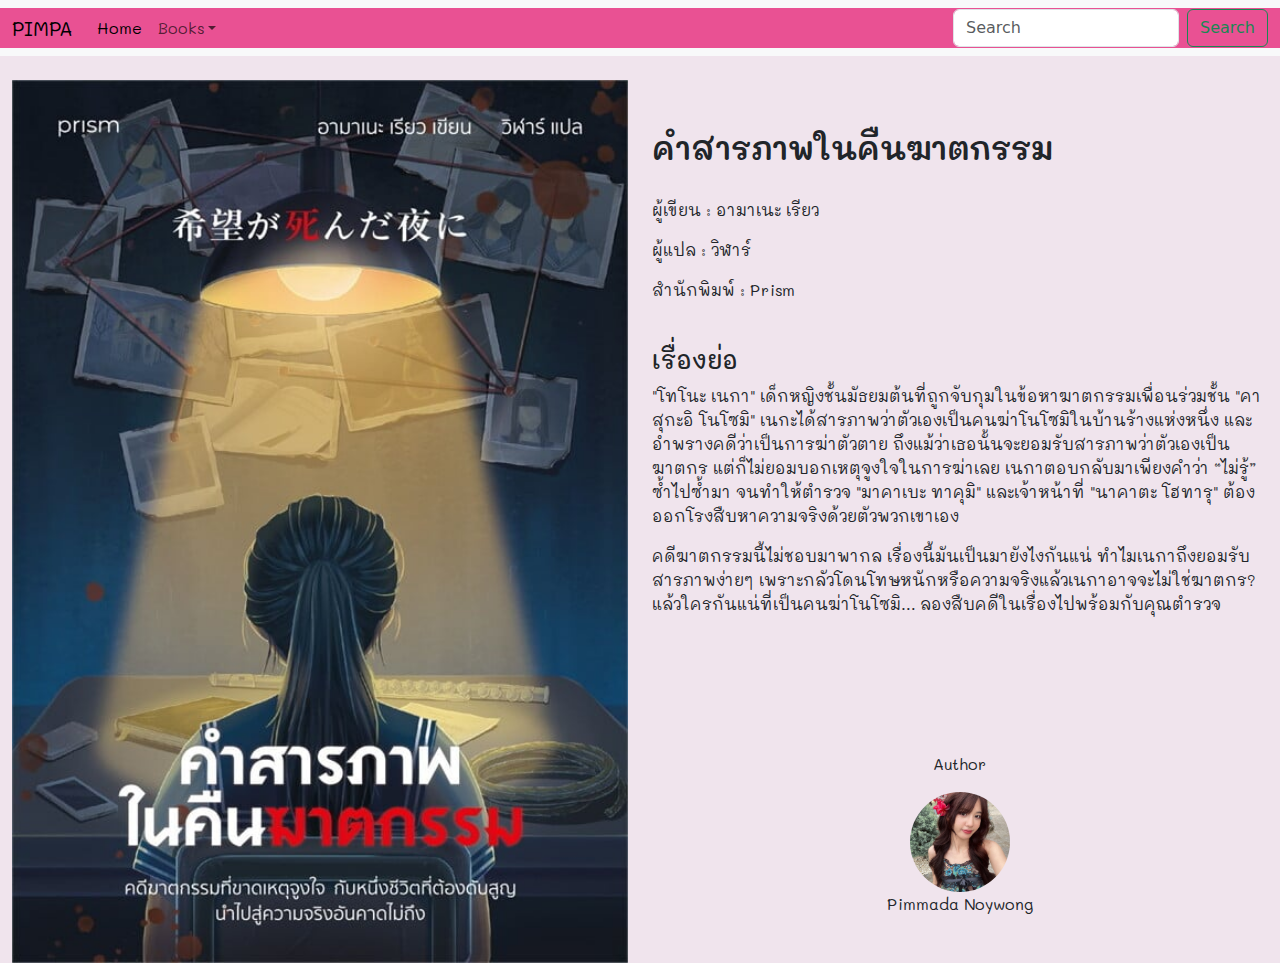
<file: index.html>
<!doctype html>
<html lang="en">
  <head>
    <meta charset="utf-8">
    <meta name="viewport" content="width=device-width, initial-scale=1">
    <title>แนะนำหนังสือ "คำสารภาพในคืนฆาตกรรม" เปิดเผยความจริงคดีฆาตกรรม</title>
    <meta name="keywords" content="คำสารภาพในคืนฆาตกรรม, นิยายสืบสวน, จุติมา บูรพา, ฆาตกรรม, เปิดเผยความจริง">
    <meta name="description" content=""คำสารภาพในคืนฆาตกรรม" โดย จุติมา บูรพา เป็นนิยายแนวสืบสวนที่เต็มไปด้วยความตื่นเต้นและลึกลับ หนังสือเล่มนี้เล่าถึงเหตุการณ์ฆาตกรรมที่เกิดขึ้นในคืนหนึ่ง เมื่อผู้ต้องสงสัยต้องเผชิญกับความจริงและการสารภาพที่ทำให้ทุกคนต้องตั้งคำถามถึงความเชื่อมั่นและความถูกต้องของตัวเอง">
    <link href="https://cdn.jsdelivr.net/npm/bootstrap@5.3.3/dist/css/bootstrap.min.css" rel="stylesheet" integrity="sha384-QWTKZyjpPEjISv5WaRU9OFeRpok6YctnYmDr5pNlyT2bRjXh0JMhjY6hW+ALEwIH" crossorigin="anonymous">
    <link rel="stylesheet" href="css/style.css">
    <link rel="preconnect" href="https://fonts.googleapis.com">
    <link rel="preconnect" href="https://fonts.gstatic.com" crossorigin>
    <link href="https://fonts.googleapis.com/css2?family=Itim&family=Mali:wght@200;400;500;600&display=swap" rel="stylesheet">

</head>

  <body>
   <div class="sticky-top"> 
    <nav class="navbar navbar-expand-lg bg-body-tertiary">
        <div class="container-fluid" style="background-color: #e95193"> 
          <a class="navbar-brand" href="#">PIMPA</a>
          <button class="navbar-toggler" type="button" data-bs-toggle="collapse" data-bs-target="#navbarSupportedContent" aria-controls="navbarSupportedContent" aria-expanded="false" aria-label="Toggle navigation">
            <span class="navbar-toggler-icon"></span>
          </button>
          <div class="collapse navbar-collapse" id="navbarSupportedContent">
            <ul class="navbar-nav me-auto mb-2 mb-lg-0">
              <li class="nav-item">
                <a class="nav-link active" aria-current="page" href="index3.html">Home</a>
              </li>
              <li class="nav-item dropdown">
                <a class="nav-link dropdown-toggle" href="#" role="button" data-bs-toggle="dropdown" aria-expanded="false">Books</a>
                <ul class="dropdown-menu">
                  <li><a class="dropdown-item" href="index.html">คำสารภาพในคืนฆาตกรรม</a></li>
                  <li><a class="dropdown-item" href="index2.html">ขอให้อาหารคํ่ามื้อนี้มีแต่ความรัก</a></li>
                </ul>
              </li>
            </ul>
            <form class="d-flex" role="search">
              <input class="form-control me-2" type="search" placeholder="Search" aria-label="Search">
              <button class="btn btn-outline-success" type="submit">Search</button>
            </form>
          </div>
        </div>
      </nav>
   </div>
<br>
   <div class="container-fluid">
	<div class="row">
		<div class="col-md-6">
			<img src="images/1000275488_front_XXXL.jpg" class="w-100" >
		</div>
		<div class="col-md-6">
        <br>
        <br>
			<h2>
				คำสารภาพในคืนฆาตกรรม
			</h2>
            <br>
            <p>
                ผู้เขียน : อามาเนะ เรียว
            </p>
            <p>
                ผู้แปล : วิฬาร์
            </p>  
            <p> 
                สำนักพิมพ์ : Prism
            </p>
            <br>
            <h3>
             <small> เรื่องย่อ </small>   
            </h3>
			<p>
				"โทโนะ เนกา" เด็กหญิงชั้นมัธยมต้นที่ถูกจับกุมในข้อหาฆาตกรรมเพื่อนร่วมชั้น "คาสุกะอิ โนโซมิ" เนกะได้สารภาพว่าตัวเองเป็นคนฆ่าโนโซมิในบ้านร้างแห่งหนึ่ง และอำพรางคดีว่าเป็นการฆ่าตัวตาย ถึงแม้ว่าเธอนั้นจะยอมรับสารภาพว่าตัวเองเป็นฆาตกร แต่ก็ไม่ยอมบอกเหตุจูงใจในการฆ่าเลย เนกาตอบกลับมาเพียงคำว่า “ไม่รู้” ซ้ำไปซ้ำมา จนทำให้ตำรวจ "มาคาเบะ ทาคุมิ" และเจ้าหน้าที่ "นาคาตะ โฮทารุ" ต้องออกโรงสืบหาความจริงด้วยตัวพวกเขาเอง
            <p> คดีฆาตกรรมนี้ไม่ชอบมาพากล เรื่องนี้มันเป็นมายังไงกันแน่ ทำไมเนกาถึงยอมรับสารภาพง่ายๆ เพราะกลัวโดนโทษหนักหรือความจริงแล้วเนกาอาจจะไม่ใช่ฆาตกร? <br>แล้วใครกันแน่ที่เป็นคนฆ่าโนโซมิ… ลองสืบคดีในเรื่องไปพร้อมกับคุณตำรวจ
			</p></p>
      <br>
      <br>
      <br>
      <br>
      <br>
      <div class="row">
        <div class="col-md-12 text-center">
        <p>Author</p>
    <img src="images/IMG_8100.PNG" width="100" height="100" class="rounded-circle">
    <br>
    <p>Pimmada Noywong</p>
    </div>
    </div>
		</div>
	</div>
</div>


    <script src="https://cdn.jsdelivr.net/npm/bootstrap@5.3.3/dist/js/bootstrap.bundle.min.js" integrity="sha384-YvpcrYf0tY3lHB60NNkmXc5s9fDVZLESaAA55NDzOxhy9GkcIdslK1eN7N6jIeHz" crossorigin="anonymous"></script>
  </body>
</html>
</file>
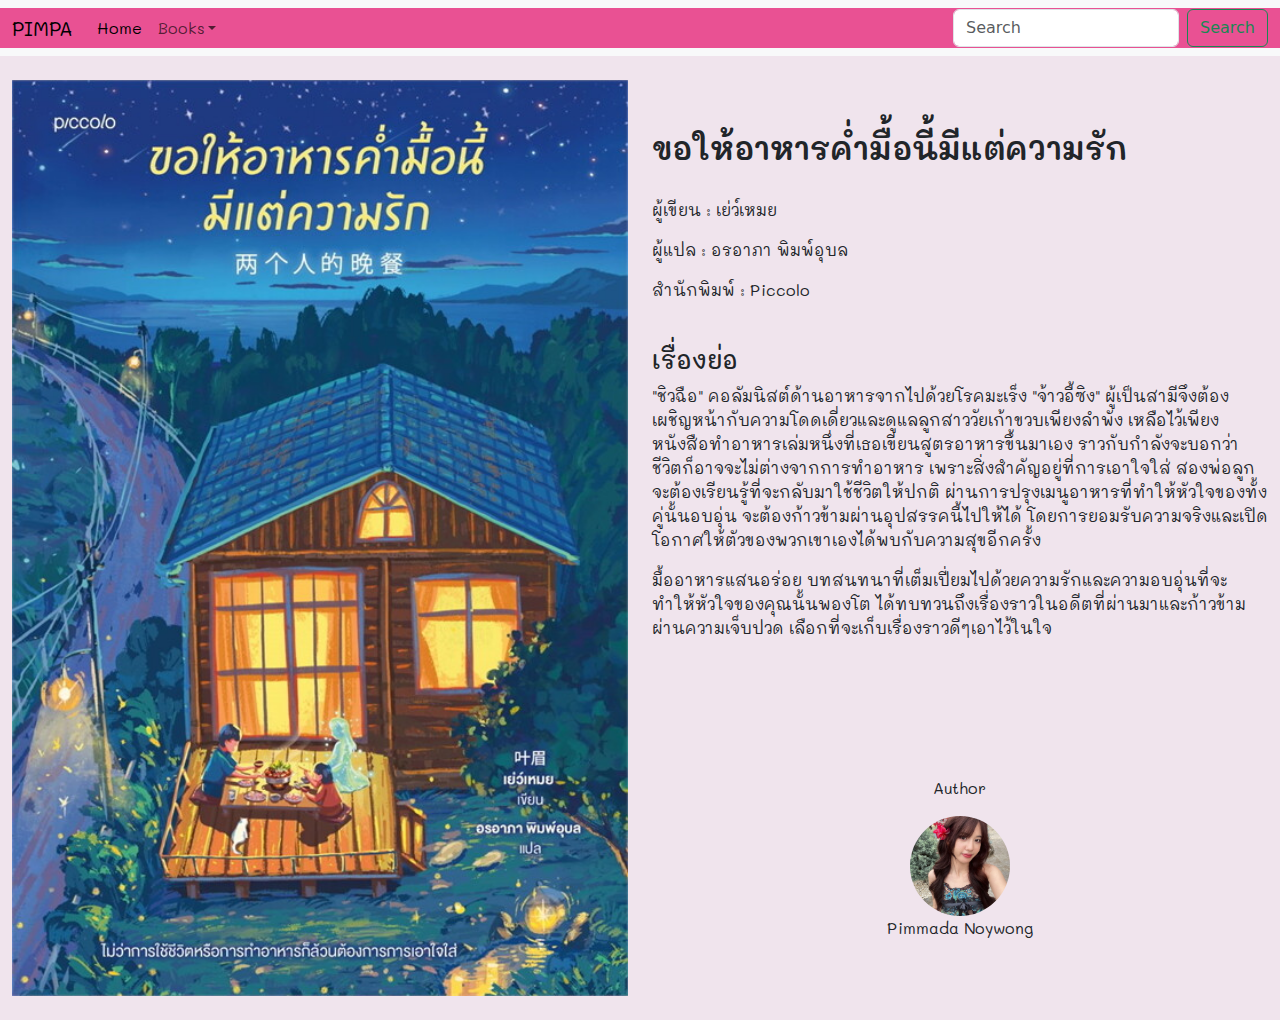
<file: index2.html>
<!doctype html>
<html lang="en">
  <head>
    <meta charset="utf-8">
    <meta name="viewport" content="width=device-width, initial-scale=1">
    <title>แนะนำหนังสือ "ขอให้อาหารคํ่ามื้อนี้มีแต่ความรัก" ความรักในสูตรอาหาร </title>
    <meta name="keywords" content="หนังสือทำอาหาร, อาหารค่ำ, สูตรอาหาร, ความรักในอาหาร">
    <meta name="description" content=""ขอให้อาหารคํ่ามื้อนี้มีแต่ความรัก" โดย เย่ว์เหมย เป็นหนังสือที่นำเสนอเรื่องราวการสร้างสรรค์อาหารที่ไม่เพียงแต่จะทำให้เราหิว แต่ยังสะท้อนความรักและความอบอุ่นในครอบครัว ผ่านบทเรียนการทำอาหารที่เรียบง่ายแต่เต็มไปด้วยคุณค่า โดยผู้เขียนได้แบ่งปันสูตรอาหารและเทคนิคที่สามารถทำตามได้ง่าย ๆ ที่บ้าน">
    <link href="https://cdn.jsdelivr.net/npm/bootstrap@5.3.3/dist/css/bootstrap.min.css" rel="stylesheet" integrity="sha384-QWTKZyjpPEjISv5WaRU9OFeRpok6YctnYmDr5pNlyT2bRjXh0JMhjY6hW+ALEwIH" crossorigin="anonymous">
    <link rel="stylesheet" href="css/style.css">
    <link rel="preconnect" href="https://fonts.googleapis.com">
    <link rel="preconnect" href="https://fonts.gstatic.com" crossorigin>
    <link href="https://fonts.googleapis.com/css2?family=Itim&family=Mali:wght@200;400;500;600&display=swap" rel="stylesheet">
</head>

  <body>
   <div class="sticky-top"> 
    <nav class="navbar navbar-expand-lg bg-body-tertiary">
        <div class="container-fluid" style="background-color: #e95193"> 
          <a class="navbar-brand" href="#">PIMPA</a>
          <button class="navbar-toggler" type="button" data-bs-toggle="collapse" data-bs-target="#navbarSupportedContent" aria-controls="navbarSupportedContent" aria-expanded="false" aria-label="Toggle navigation">
            <span class="navbar-toggler-icon"></span>
          </button>
          <div class="collapse navbar-collapse" id="navbarSupportedContent">
            <ul class="navbar-nav me-auto mb-2 mb-lg-0">
              <li class="nav-item">
                <a class="nav-link active" aria-current="page" href="index3.html">Home</a>
              </li>
              <li class="nav-item dropdown">
                <a class="nav-link dropdown-toggle" href="#" role="button" data-bs-toggle="dropdown" aria-expanded="false">Books</a>
                <ul class="dropdown-menu">
                  <li><a class="dropdown-item" href="index.html">คำสารภาพในคืนฆาตกรรม</a></li>
                  <li><a class="dropdown-item" href="index2.html">ขอให้อาหารคํ่ามื้อนี้มีแต่ความรัก</a></li>
                </ul>
              </li>
            </ul>
            <form class="d-flex" role="search">
              <input class="form-control me-2" type="search" placeholder="Search" aria-label="Search">
              <button class="btn btn-outline-success" type="submit">Search</button>
            </form>
          </div>
        </div>
      </nav>
   </div>
<br>
   <div class="container-fluid">
	<div class="row">
		<div class="col-md-6">
			<img src="images/1000274985_front_XXXL.jpg" class="w-100" >
		</div>
		<div class="col-md-6">
        <br>
        <br>
			<h2>
				ขอให้อาหารคํ่ามื้อนี้มีแต่ความรัก
			</h2>
            <br>
            <p>
                ผู้เขียน : เย่ว์เหมย
            </p>
            <p>
                ผู้แปล : อรอาภา พิมพ์อุบล
            </p>
            <p>
                สำนักพิมพ์ : Piccolo
            </p>
            <br>
            <h3>
             <small> เรื่องย่อ </small>   
            </h3>
			<p>
				"ชิวฉือ" คอลัมนิสต์ด้านอาหารจากไปด้วยโรคมะเร็ง "จ้าวอี้ซิง" ผู้เป็นสามีจึงต้องเผชิญหน้ากับความโดดเดี่ยวและดูแลลูกสาววัยเก้าขวบเพียงลำพัง เหลือไว้เพียงหนังสือทำอาหารเล่มหนึ่งที่เธอเขียนสูตรอาหารขึ้นมาเอง ราวกับกำลังจะบอกว่าชีวิตก็อาจจะไม่ต่างจากการทำอาหาร เพราะสิ่งสำคัญอยู่ที่การเอาใจใส่ สองพ่อลูกจะต้องเรียนรู้ที่จะกลับมาใช้ชีวิตให้ปกติ ผ่านการปรุงเมนูอาหารที่ทำให้หัวใจของทั้งคู่นั้นอบอุ่น จะต้องก้าวข้ามผ่านอุปสรรคนี้ไปให้ได้ โดยการยอมรับความจริงและเปิดโอกาศให้ตัวของพวกเขาเองได้พบกับความสุขอีกครั้ง
			</p>
            <P>มื้ออาหารแสนอร่อย บทสนทนาที่เต็มเปี่ยมไปด้วยความรักและความอบอุ่นที่จะทำให้หัวใจของคุณนั้นพองโต ได้ทบทวนถึงเรื่องราวในอดีตที่ผ่านมาและก้าวข้ามผ่านความเจ็บปวด เลือกที่จะเก็บเรื่องราวดีๆเอาไว้ในใจ </P>
            <br>
            <br>
            <br>
            <br>
            <br>
            <div class="row">
              <div class="col-md-12 text-center">
              <p>Author</p>
          <img src="images/IMG_8100.PNG" width="100" height="100" class="rounded-circle">
          <br>
          <p>Pimmada Noywong</p>
          </div>
          </div>
          </div>
        </div>
      </div>
      <br>
    </div>
	</div>
</div>








    <script src="https://cdn.jsdelivr.net/npm/bootstrap@5.3.3/dist/js/bootstrap.bundle.min.js" integrity="sha384-YvpcrYf0tY3lHB60NNkmXc5s9fDVZLESaAA55NDzOxhy9GkcIdslK1eN7N6jIeHz" crossorigin="anonymous"></script>
  </body>
</html>
</file>
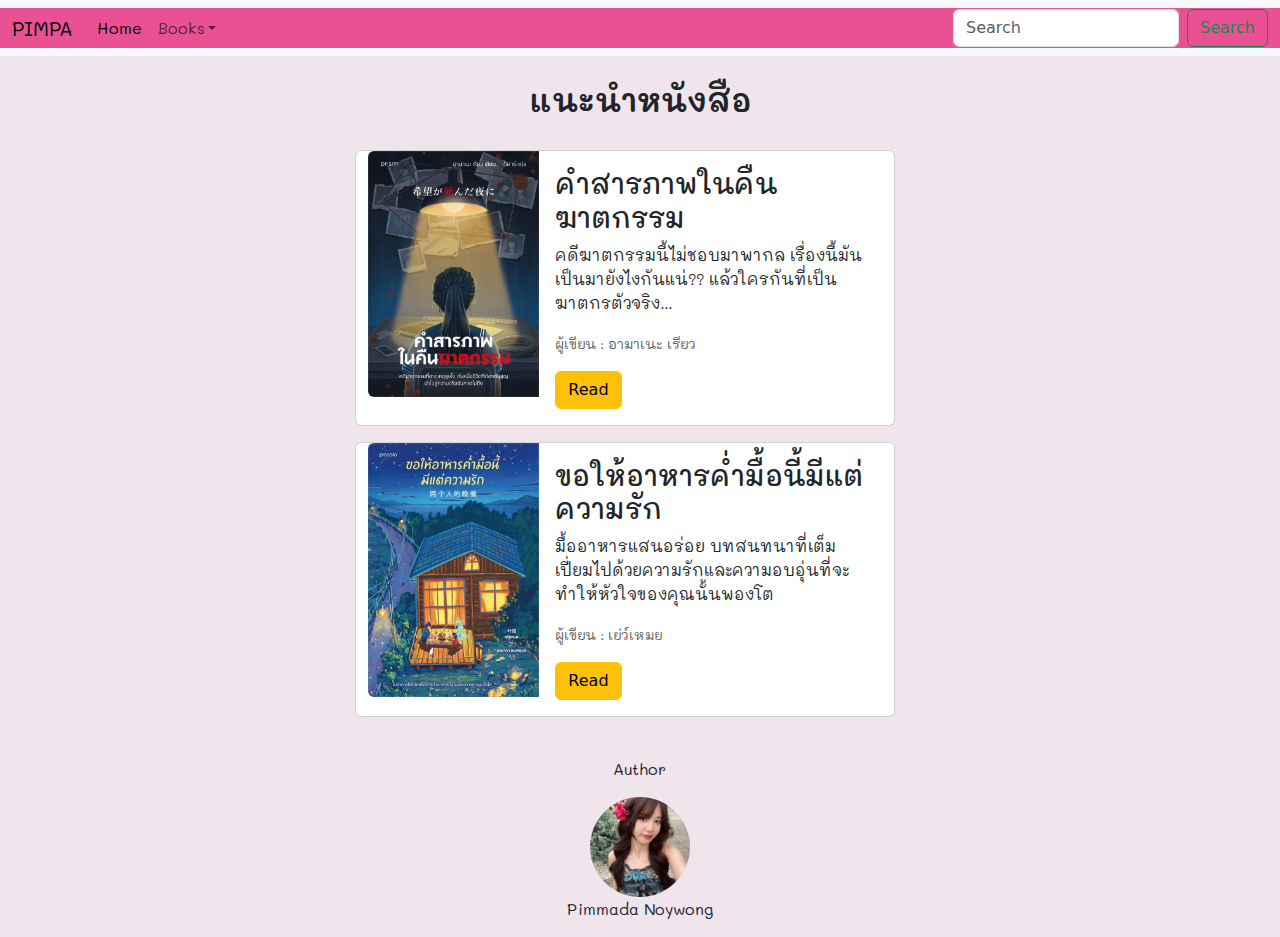
<file: index3.html>
<!doctype html>
<html lang="en">
  <head>
    <meta charset="utf-8">
    <meta name="viewport" content="width=device-width, initial-scale=1">
    <title>แนะนำหนังสือ</title>
    <meta name="keywords" content="แนะนำหนังสือ, PIMPA, คำสารภาพในคืนฆาตกรรม, ขอให้อาหารคํ่ามื้อนี้มีแต่ความรัก">
    <meta name="description" content="เว็บไซต์นี้จะเป็นเว็บแนะนำหนังสือที่มีทั้งเรื่องฆาตกรรมที่พร้อมให้คุณได้ลองสืบคดีไปพร้อมๆกันและสำหรับคนที่ชอบทำอาหารก็จะมีเรื่องที่แจกสูตรอาหารแสนอร่อยพร้อมกับเนื้อเรื่องฮีลใจ">
    <link href="https://cdn.jsdelivr.net/npm/bootstrap@5.3.3/dist/css/bootstrap.min.css" rel="stylesheet" integrity="sha384-QWTKZyjpPEjISv5WaRU9OFeRpok6YctnYmDr5pNlyT2bRjXh0JMhjY6hW+ALEwIH" crossorigin="anonymous">
    <link rel="stylesheet" href="css/style.css">
    <link rel="preconnect" href="https://fonts.googleapis.com">
    <link rel="preconnect" href="https://fonts.gstatic.com" crossorigin>
    <link href="https://fonts.googleapis.com/css2?family=Itim&family=Mali:wght@200;400;500;600&display=swap" rel="stylesheet">

</head>

  <body>

   <div class="sticky-top"> 
    <nav class="navbar navbar-expand-lg bg-body-tertiary">
        <div class="container-fluid" style="background-color: #e95193"> 
          <a class="navbar-brand" href="#">PIMPA</a>
          <button class="navbar-toggler" type="button" data-bs-toggle="collapse" data-bs-target="#navbarSupportedContent" aria-controls="navbarSupportedContent" aria-expanded="false" aria-label="Toggle navigation">
            <span class="navbar-toggler-icon"></span>
          </button>
          <div class="collapse navbar-collapse" id="navbarSupportedContent">
            <ul class="navbar-nav me-auto mb-2 mb-lg-0">
              <li class="nav-item">
                <a class="nav-link active" aria-current="page" href="index3.html">Home</a>
              </li>
              <li class="nav-item dropdown">
                <a class="nav-link dropdown-toggle" href="#" role="button" data-bs-toggle="dropdown" aria-expanded="false">Books</a>
                <ul class="dropdown-menu">
                  <li><a class="dropdown-item" href="index.html">คำสารภาพในคืนฆาตกรรม</a></li>
                  <li><a class="dropdown-item" href="index2.html">ขอให้อาหารคํ่ามื้อนี้มีแต่ความรัก</a></li>
                </ul>
              </li>
            </ul>
            <form class="d-flex" role="search">
              <input class="form-control me-2" type="search" placeholder="Search" aria-label="Search">
              <button class="btn btn-outline-success" type="submit">Search</button>
            </form>
          </div>
        </div>
      </nav>
   </div>
<br>




<div class="container">

  <div class="row">
    <div class="col-md-12 text-center">
       <h2>แนะนำหนังสือ</h2>
    </div>
  </div>

<br>

 <div class="row">
  <div class="col-md-3"></div>
    <div class="col-md-6">
      <div class="row">
      
        <div class="card mb-3" style="max-width: 540px;">
          <div class="row g-0">
            <div class="col-md-4">
              <img src="images/1000275488_front_XXXL.jpg" class="img-fluid rounded-start" alt="...">
            </div>
            <div class="col-md-8">
              <div class="card-body">
                <h3 class="card-title">คำสารภาพในคืนฆาตกรรม</h3>
                <p class="card-text">คดีฆาตกรรมนี้ไม่ชอบมาพากล เรื่องนี้มันเป็นมายังไงกันแน่?? แล้วใครกันที่เป็นฆาตกรตัวจริง...</p>
                <p class="card-text"><small class="text-body-secondary">ผู้เขียน : อามาเนะ เรียว</small></p>
                <a href="index.html" class="btn btn-warning" role="button">Read</a>
              </div>
            </div>
          </div>
        </div>

        <br>

        <div class="card mb-3" style="max-width: 540px;">
          <div class="row g-0">
            <div class="col-md-4">
              <img src="images/1000274985_front_XXXL.jpg" class="img-fluid rounded-start" alt="...">
            </div>
            <div class="col-md-8">
              <div class="card-body">
                <h3 class="card-title">ขอให้อาหารคํ่ามื้อนี้มีแต่ความรัก</h3>
                <p class="card-text">มื้ออาหารแสนอร่อย บทสนทนาที่เต็มเปี่ยมไปด้วยความรักและความอบอุ่นที่จะทำให้หัวใจของคุณนั้นพองโต </p>
                <p class="card-text"><small class="text-body-secondary">ผู้เขียน : เย่ว์เหมย</small></p>
                <a href="index2.html" class="btn btn-warning" role="button">Read</a>
              </div>
            </div>
          </div>
        </div>


      </div>
      <div class="col-md-3"></div>


  </div>


 </div>













<br>
<div class="row">
  <div class="col-md-12 text-center">
  <p>Author</p>
<img src="images/IMG_8100.PNG" width="100" height="100" class="rounded-circle">
<br>
<p>Pimmada Noywong</p>
</div>
</div>





<script src="https://cdn.jsdelivr.net/npm/bootstrap@5.3.3/dist/js/bootstrap.bundle.min.js" integrity="sha384-YvpcrYf0tY3lHB60NNkmXc5s9fDVZLESaAA55NDzOxhy9GkcIdslK1eN7N6jIeHz" crossorigin="anonymous"></script>
  </body>
</html>
</file>
<file: css/style.css>
body{background-color: #f0e4ed}
p {
  font-family: "Mali", cursive;
  font-weight: 400;
  font-style: normal;
}

a {
    font-family: "Mali", cursive;
    font-weight: 400;
    font-style: normal;
  }
  
h2 {
    font-family: "Mali", cursive;
    font-weight: 600;
    font-style: normal;
  }

h3 {
    font-family: "Mali", cursive;
    font-weight: 500;
    font-style: normal;
  }
</file>
